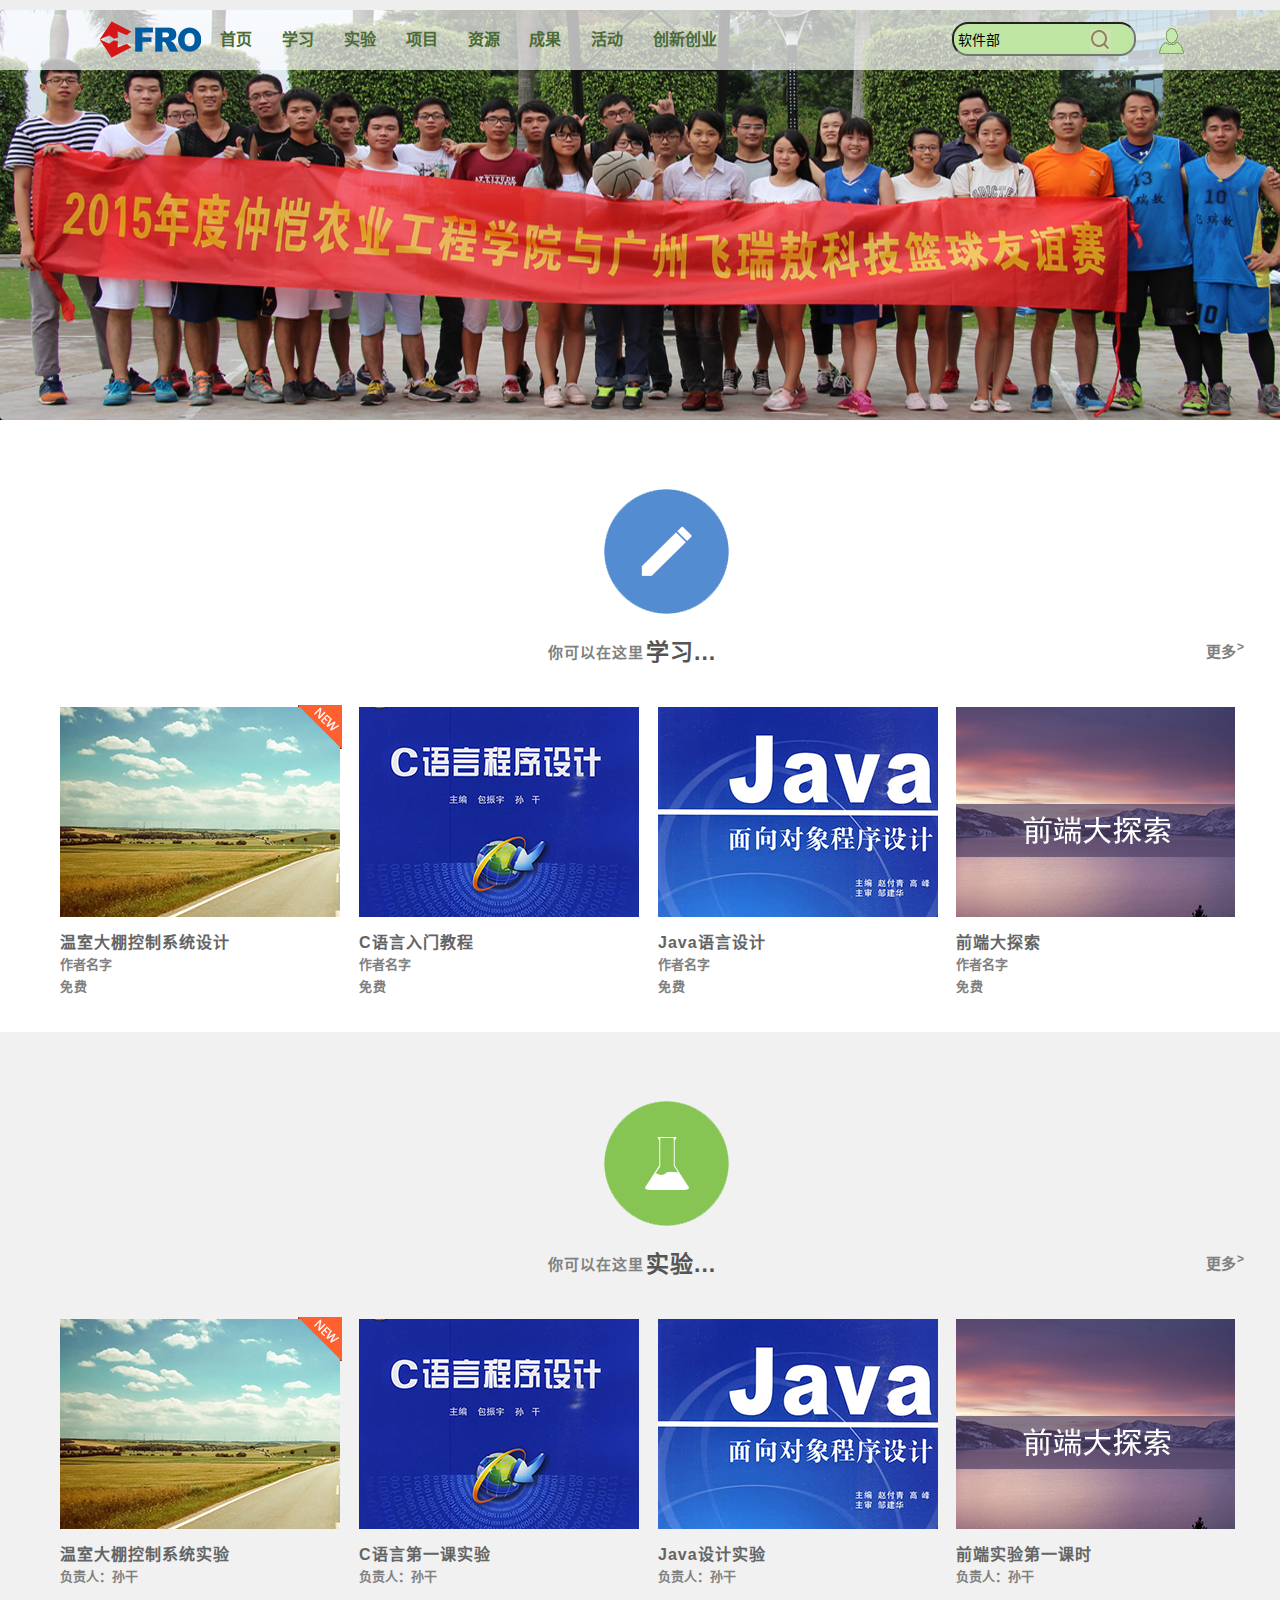
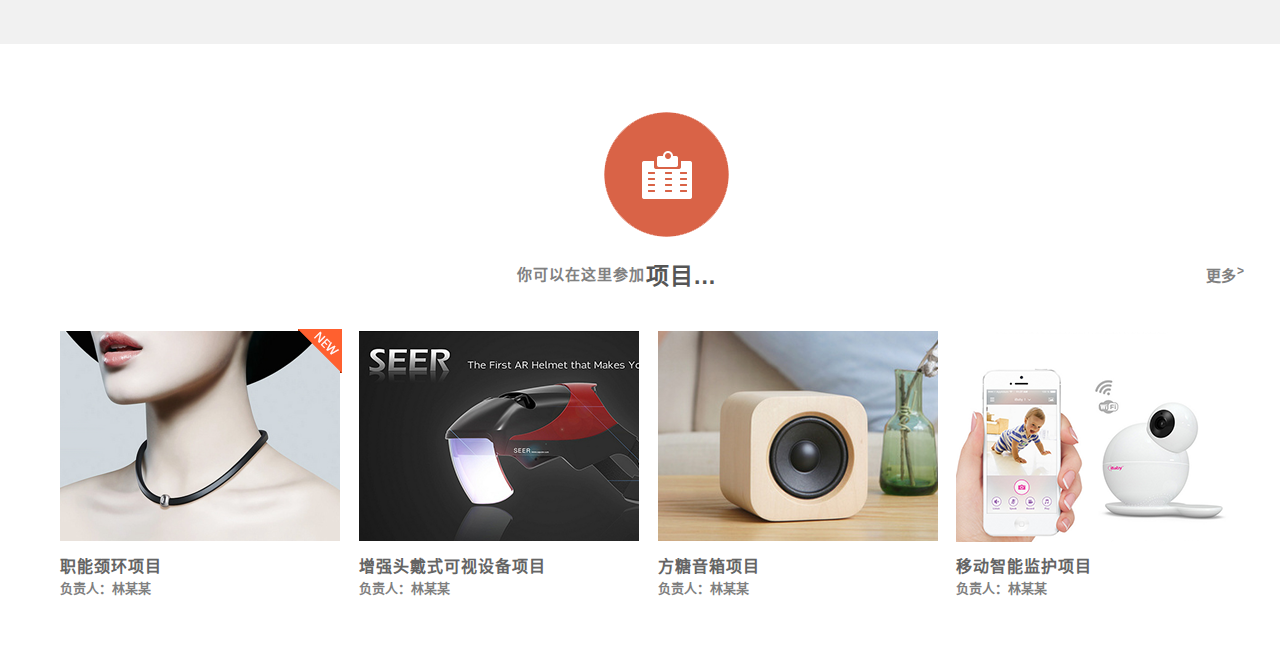
<file: FRO.html>
<!DOCTYPE html PUBLIC "-//W3C//DTD XHTML 1.0 Strict//EN" "http://www.w3.org/TR/xhtml1/DTD/xhtml1-strict.dtd">
<html xmlns="http://www.w3.org/1999/xhtml" lang="zh-CN">
<head>
<title>FRO</title>
<meta http-equiv="Content-Type" content="text/html; charset=utf-8" />
<link rel="stylesheet" href="./img/reset.css" />
<link rel="stylesheet" href="./img/index.css" />
</head>
<body>
	<div id="control">
		<div id="top">
			<img id="one" src="./img/logo.png" alt="FRO" title="广州飞瑞敖电子科技有限公司"/>
			<a id="shouye" href="#">首页</a>
			<a class="other" href="#">学习</a>
			<a class="other" href="#">实验</a>
			<a class="other" href="#">项目</a>
			<a class="other" href="#">资源</a>
			<a class="other" href="#">成果</a>
			<a class="other" href="#">活动</a>
			<a class="other" href="#">创新创业</a>
			<input id="text" type="text" value=" 软件部">
			<img id="two" src="./img/2.jpg" alt="搜索" onclick="document.location='#14';"/>
			<img id="three" src="./img/14.png" alt="登录" onclick="document.location='#15';"/>
		</div>
		<div id="main1">
			<img class="four" src="./img/study.png"/>
			<h5>你可以在这里</h5>
			<p>学习...</p>
			<h6>更多</h6>
			<a href="#1">></a>
			<div id="no1" onclick="document.location='#2';">
				<img src="./img/11.png" class="five" />
				<img src="./img/new.png"id="six" />
				<p>温室大棚控制系统设计</p>
				<h4>作者名字</h4>
				<h5>免费</h5>
			</div>
			<div id="no2" onclick="document.location='#3';">
				<img src="./img/5.png" class="five" />
				<p>C语言入门教程</p>
				<h4>作者名字</h4>
				<h5>免费</h5>
			</div>
			<div id="no3" onclick="document.location='#4';">
				<img src="./img/6.png" class="five" />
				<p>Java语言设计</p>
				<h4>作者名字</h4>
				<h5>免费</h5>
			</div>
			<div id="no4" onclick="document.location='#5';">
				<img src="./img/7.png" class="five" />
				<p>前端大探索</p>
				<h4>作者名字</h4>
				<h5>免费</h5>
			</div>		
		</div>
		<div id="main2">
			<img class="four" src="./img/experiment.png"/>
			<h5>你可以在这里</h5>
			<p>实验...</p>
			<h6>更多</h6>
			<a href="#1">></a>
			<div id="no11" onclick="document.location='#6';">
				<img src="./img/11.png" class="five" />
				<img src="./img/new.png"id="six" />
				<p>温室大棚控制系统实验</p>
				<h4>负责人：孙干</h4>
			</div>
			<div id="no12" onclick="document.location='#7';">
				<img src="./img/5.png" class="five" />
				<p>C语言第一课实验</p>
				<h4>负责人：孙干</h4>
			</div>
			<div id="no13" onclick="document.location='#8';">
				<img src="./img/6.png" class="five" />
				<p>Java设计实验</p>
				<h4>负责人：孙干</h4>
			</div>
			<div id="no14" onclick="document.location='#9';">
				<img src="./img/7.png" class="five" />
				<p>前端实验第一课时</p>
				<h4>负责人：孙干</h4>
			</div>		
		</div>
		<div id="main3">
			<img class="four" src="./img/notepad.png"/>
			<h5>你可以在这里参加</h5>
			<p>项目...</p>
			<h6>更多</h6>
			<a href="#1">></a>
			<div id="no1" onclick="document.location='#10';">
				<img src="./img/10.png" class="five" />
				<img src="./img/new.png"id="six" />
				<p>职能颈环项目</p>
				<h4>负责人：林某某</h4>
			</div>
			<div id="no2" onclick="document.location='#11';">
				<img src="./img/8.png" class="five" />
				<p>增强头戴式可视设备项目</p>
				<h4>负责人：林某某</h4>
			</div>
			<div id="no3" onclick="document.location='#12';">
				<img src="./img/9.png" class="five" />
				<p>方糖音箱项目</p>
				<h4>负责人：林某某</h4>
			</div>
			<div id="no4" onclick="document.location='#13';">
				<img src="./img/12.png" class="five" />
				<p>移动智能监护项目</p>
				<h4>负责人：林某某</h4>
			</div>		
		</div>
	</div>
</body>
</html>
</file>
<file: img/index.css>
#control{
	width: 1287px;
	height: 2205px;
	background: black;
	margin: 10px auto;
	border-radius: 4px;
}
#top{
	/*width: 1287px;*/
	height: 410px;
	background: url(./fro.png);
	position: relative;
	border-radius: 4px;
}
#one{
	position: absolute;
	top: 11px;
	left:100px;
}
#top a{
	text-decoration: none;
	line-height: 60px;
	font-size: 15px;
	font-weight: bold;
}
#top a{
	font-size:16px;
	font-family: '幼圆','微软雅黑',serif；
}
#shouye{
	color:#4B6A36;
	text-decoration: none;
	margin-left: 220px;	
}
.other{
	color:#4B6A36;
	margin-left: 26px;
}
#text{
	border-radius: 16px;
	width: 180px;
	height:30px;
	margin-left: 231px;
	background-color: #BFE5A2;
	border-style: inset;
}
#two{
	position: absolute;
	top:19px;
	right:176px;
}
#three{
	position: absolute;
	top:17px; 
	right:100px;
}
#main1{
	height: 612px;
	position: relative;
	background: white;
}
.four{
	position: absolute;
	top: 66px;
	left:602px;
}
#main1 h5{
	/*word-spacing: 4px;*/
	letter-spacing: 1px;
	position: absolute;
	top: 221px;
	left:548px;
	font-size: 15px;
	color: gray;
	font-weight: bold;
}
#main1 p{
	letter-spacing: 1px;
	position: absolute;
	top: 213px;
	left:646px;
	font-size: 23px;
	font-weight: bold;
}
#main1 h6{
	position: absolute;
	top: 220px;
	left:1206px;
	font-size: 15px;
	color: gray;
	font-weight: bold;
}
#main1 a{
	position: absolute;
	top: 220px;
	left:1237px;
	font-size: 12px;
	color: gray;
	font-weight: bold;
}
#no1{
	width: 296px;
	height: 306px;
	position: absolute;
	top: 276px;
	left:52px;
	background: white;
	/*position: relative;*/
	border-radius: 4px;
}
#no1:hover{
	text-transform: 4s;
	/*border-top: 4px #D3D3D3 solid;
	border-left: 2px #D3D3D3 solid;
	border-bottom: 1px #D3D3D3 solid;
	border-right: 1px #D3D3D3 solid;*/
	box-shadow: -3px -3px 22px #A0A0A0;
}
.five{
	position: absolute;
	top: 11px;
	left:8px;
}
.five:hover{
	opacity: 0.5;
}
#six{
	position: absolute;
	top: 9px;
	left:246px;
}
#no1 p{
	font-size: 16px;
	position: absolute;
	top: 233px;
	left: 8px;
	color: #646464;
}
#no1 h4{
	font-size: 13px;
	position: absolute;
	top: 258px;
	left: 8px;
	color: gray;
	font-weight: bold;
}
#no1 h5{
	font-size: 13px;
	position: absolute;
	top: 280px;
	left: 8px;
	color: gray;
}

#no2{
	width: 296px;
	height: 306px;
	position: absolute;
	top: 276px;
	left:351px;
	background: white;
	/*position: relative;*/
	border-radius: 4px;
}
#no2:hover{
	text-transform: 4s;
	box-shadow: -3px -3px 22px #A0A0A0;
}
#no2 p{
	font-size: 16px;
	position: absolute;
	top: 233px;
	left: 8px;
	color: #646464;
}
#no2 h4{
	font-size: 13px;
	position: absolute;
	top: 258px;
	left: 8px;
	color: gray;
	font-weight: bold;
}
#no2 h5{
	font-size: 13px;
	position: absolute;
	top: 280px;
	left: 8px;
	color: gray;
}

#no3{
	width: 296px;
	height: 306px;
	position: absolute;
	top: 276px;
	left:650px;
	background: white;
	/*position: relative;*/
	border-radius: 4px;
}
#no3:hover{
	text-transform: 4s;
	box-shadow: -3px -3px 22px #A0A0A0;
}
#no3 p{
	font-size: 16px;
	position: absolute;
	top: 233px;
	left: 8px;
	color: #646464;
}
#no3 h4{
	font-size: 13px;
	position: absolute;
	top: 258px;
	left: 8px;
	color: gray;
	font-weight: bold;
}
#no3 h5{
	font-size: 13px;
	position: absolute;
	top: 280px;
	left: 8px;
	color: gray;
}

#no4{
	width: 296px;
	height: 306px;
	position: absolute;
	top: 276px;
	left:948px;
	background: white;
	/*position: relative;*/
	border-radius: 4px;
}
#no4:hover{
	text-transform: 4s;
	box-shadow: -3px -3px 22px #A0A0A0;
}
#no4 p{
	font-size: 16px;
	position: absolute;
	top: 233px;
	left: 8px;
	color: #646464;
}
#no4 h4{
	font-size: 13px;
	position: absolute;
	top: 258px;
	left: 8px;
	color: gray;
	font-weight: bold;
}
#no4 h5{
	font-size: 13px;
	position: absolute;
	top: 280px;
	left: 8px;
	color: gray;
}
#main2{
	height: 612px;
	position: relative;
	background: #F1F1F1;
}
#main2 h5{
	letter-spacing: 1px;
	position: absolute;
	top: 221px;
	left:548px;
	font-size: 15px;
	color: gray;
	font-weight: bold;
}
#main2 p{
	letter-spacing: 1px;
	position: absolute;
	top: 213px;
	left:646px;
	font-size: 23px;
	font-weight: bold;
}
#main2 h6{
	position: absolute;
	top: 220px;
	left:1206px;
	font-size: 15px;
	color: gray;
	font-weight: bold;
}
#main2 a{
	position: absolute;
	top: 220px;
	left:1237px;
	font-size: 12px;
	color: gray;
	font-weight: bold;
}
#no11{
	width: 296px;
	height: 306px;
	position: absolute;
	top: 276px;
	left:52px;
	background: #F1F1F1;
	/*position: relative;*/
	border-radius: 4px;
}
#no11:hover{
	text-transform: 4s;
	box-shadow: -3px -3px 22px #A0A0A0;
}
.five{
	position: absolute;
	top: 11px;
	left:8px;
}
.five:hover{
	opacity: 0.7;
}
#six{
	position: absolute;
	top: 9px;
	left:246px;
}
#no11 p{
	font-size: 16px;
	position: absolute;
	top: 233px;
	left: 8px;
	color: #646464;
}
#no11 h4{
	font-size: 13px;
	position: absolute;
	top: 258px;
	left: 8px;
	color: gray;
	font-weight: bold;
}
#no11 h5{
	font-size: 13px;
	position: absolute;
	top: 280px;
	left: 8px;
	color: gray;
}

#no12{
	width: 296px;
	height: 306px;
	position: absolute;
	top: 276px;
	left:351px;
	background: #F1F1F1;
	/*position: relative;*/
	border-radius: 4px;
}
#no12:hover{
	text-transform: 4s;
	box-shadow: -3px -3px 22px #A0A0A0;
}
#no12 p{
	font-size: 16px;
	position: absolute;
	top: 233px;
	left: 8px;
	color: #646464;
}
#no12 h4{
	font-size: 13px;
	position: absolute;
	top: 258px;
	left: 8px;
	color: gray;
	font-weight: bold;
}
#no12 h5{
	font-size: 13px;
	position: absolute;
	top: 280px;
	left: 8px;
	color: gray;
}

#no13{
	width: 296px;
	height: 306px;
	position: absolute;
	top: 276px;
	left:650px;
	background: #F1F1F1;
	/*position: relative;*/
	border-radius: 4px;
}
#no13:hover{
	text-transform: 4s;
	box-shadow: -3px -3px 22px #A0A0A0;
}
#no13 p{
	font-size: 16px;
	position: absolute;
	top: 233px;
	left: 8px;
	color: #646464;
}
#no13 h4{
	font-size: 13px;
	position: absolute;
	top: 258px;
	left: 8px;
	color: gray;
	font-weight: bold;
}
#no13 h5{
	font-size: 13px;
	position: absolute;
	top: 280px;
	left: 8px;
	color: gray;
}

#no14{
	width: 296px;
	height: 306px;
	position: absolute;
	top: 276px;
	left:948px;
	background: #F1F1F1;
	/*position: relative;*/
	border-radius: 4px;
}
#no14:hover{
	text-transform: 4s;
	box-shadow: -3px -3px 22px #A0A0A0;
}
#no14 p{
	font-size: 16px;
	position: absolute;
	top: 233px;
	left: 8px;
	color: #646464;
}
#no14 h4{
	font-size: 13px;
	position: absolute;
	top: 258px;
	left: 8px;
	color: gray;
	font-weight: bold;
}
#no14 h5{
	font-size: 13px;
	position: absolute;
	top: 280px;
	left: 8px;
	color: gray;
}
#main3{
	height: 612px;
	position: relative;
	background: white;
}
#main3 h5{
	letter-spacing: 1px;
	position: absolute;
	top: 219px;
	left:517px;
	font-size: 15px;
	color: gray;
	font-weight: bold;
}
#main3 p{
	letter-spacing: 1px;
	position: absolute;
	top: 213px;
	left:646px;
	font-size: 23px;
	font-weight: bold;
}
#main3 h6{
	position: absolute;
	top: 220px;
	left:1206px;
	font-size: 15px;
	color: gray;
	font-weight: bold;
}
#main3 a{
	position: absolute;
	top: 220px;
	left:1237px;
	font-size: 12px;
	color: gray;
	font-weight: bold;
}
#no1 p{
	font-size: 16px;
	position: absolute;
	top: 233px;
	left: 8px;
	color: #646464;
}
#no2 p{
	font-size: 16px;
	position: absolute;
	top: 233px;
	left: 8px;
	color: #646464;
}
#no3 p{
	font-size: 16px;
	position: absolute;
	top: 233px;
	left: 8px;
	color: #646464;
}
#no4 p{
	font-size: 16px;
	position: absolute;
	top: 233px;
	left: 8px;
	color: #646464;
}
</file>
